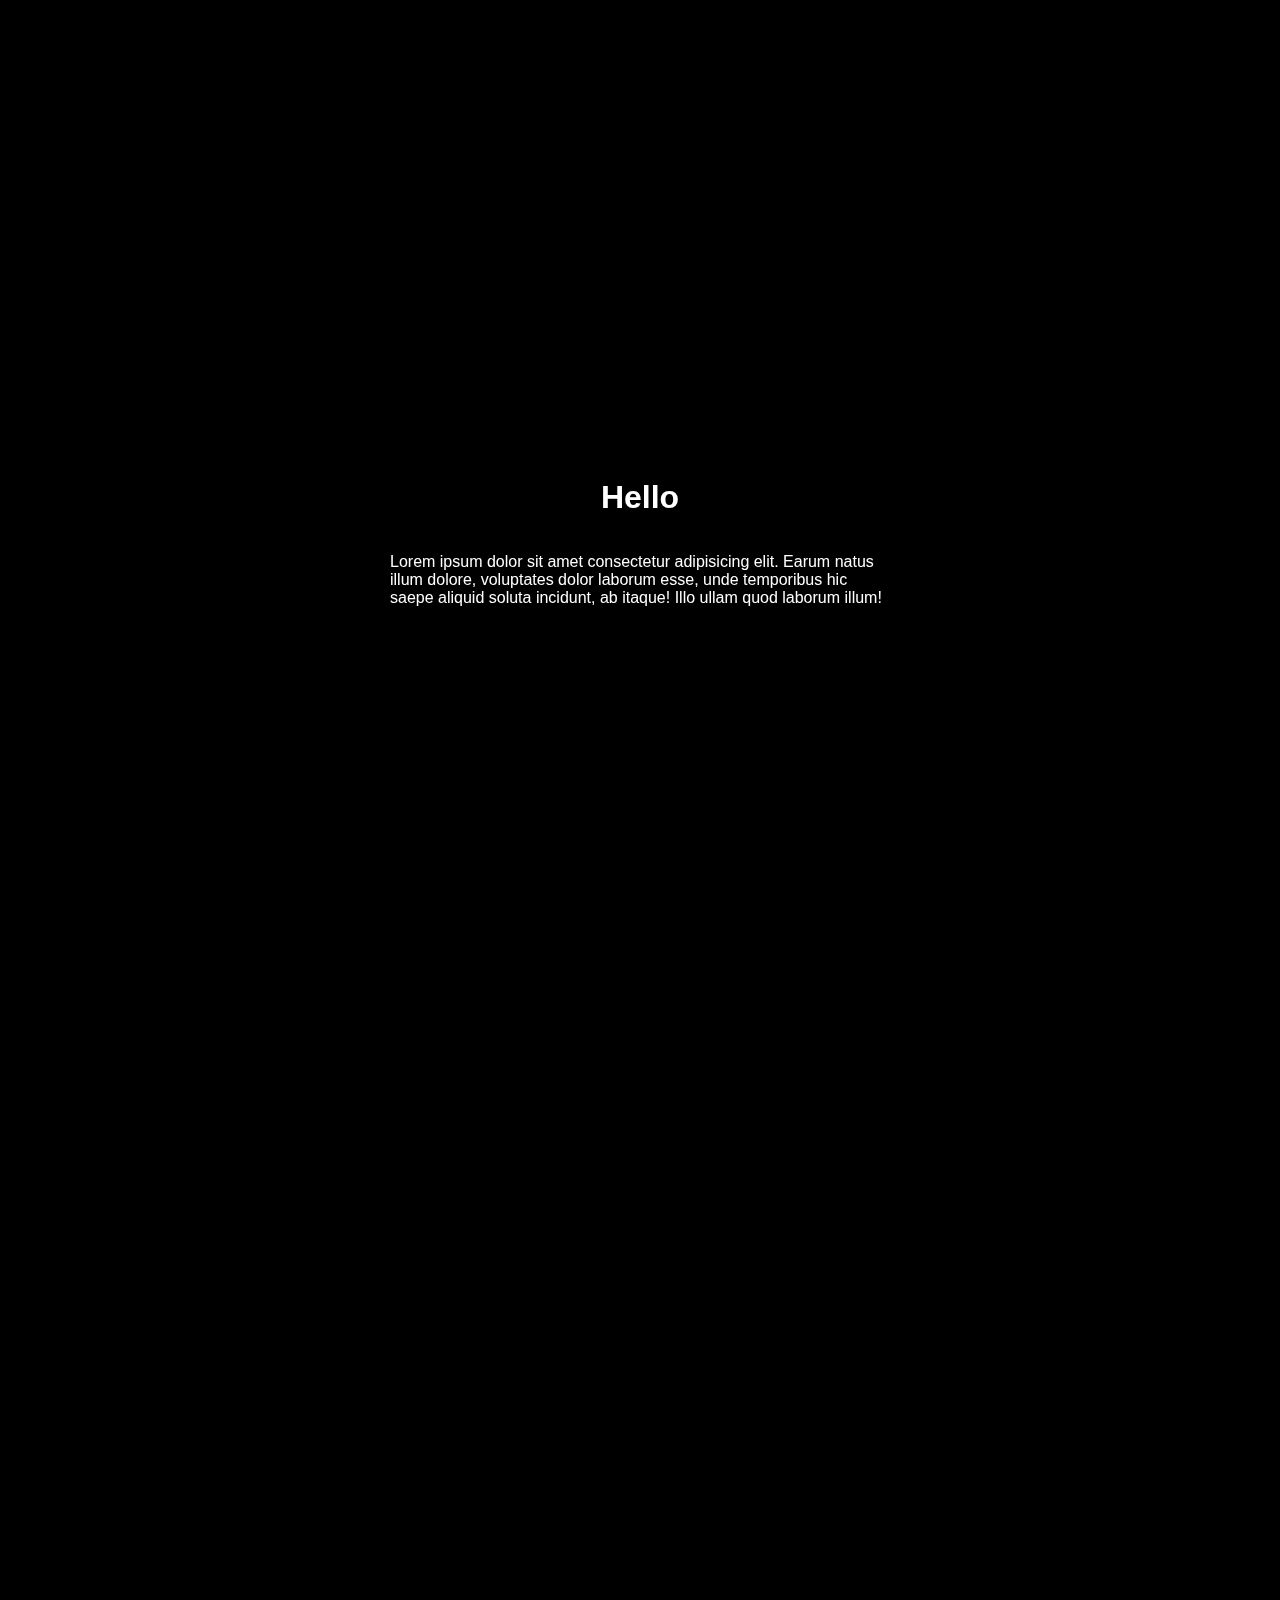
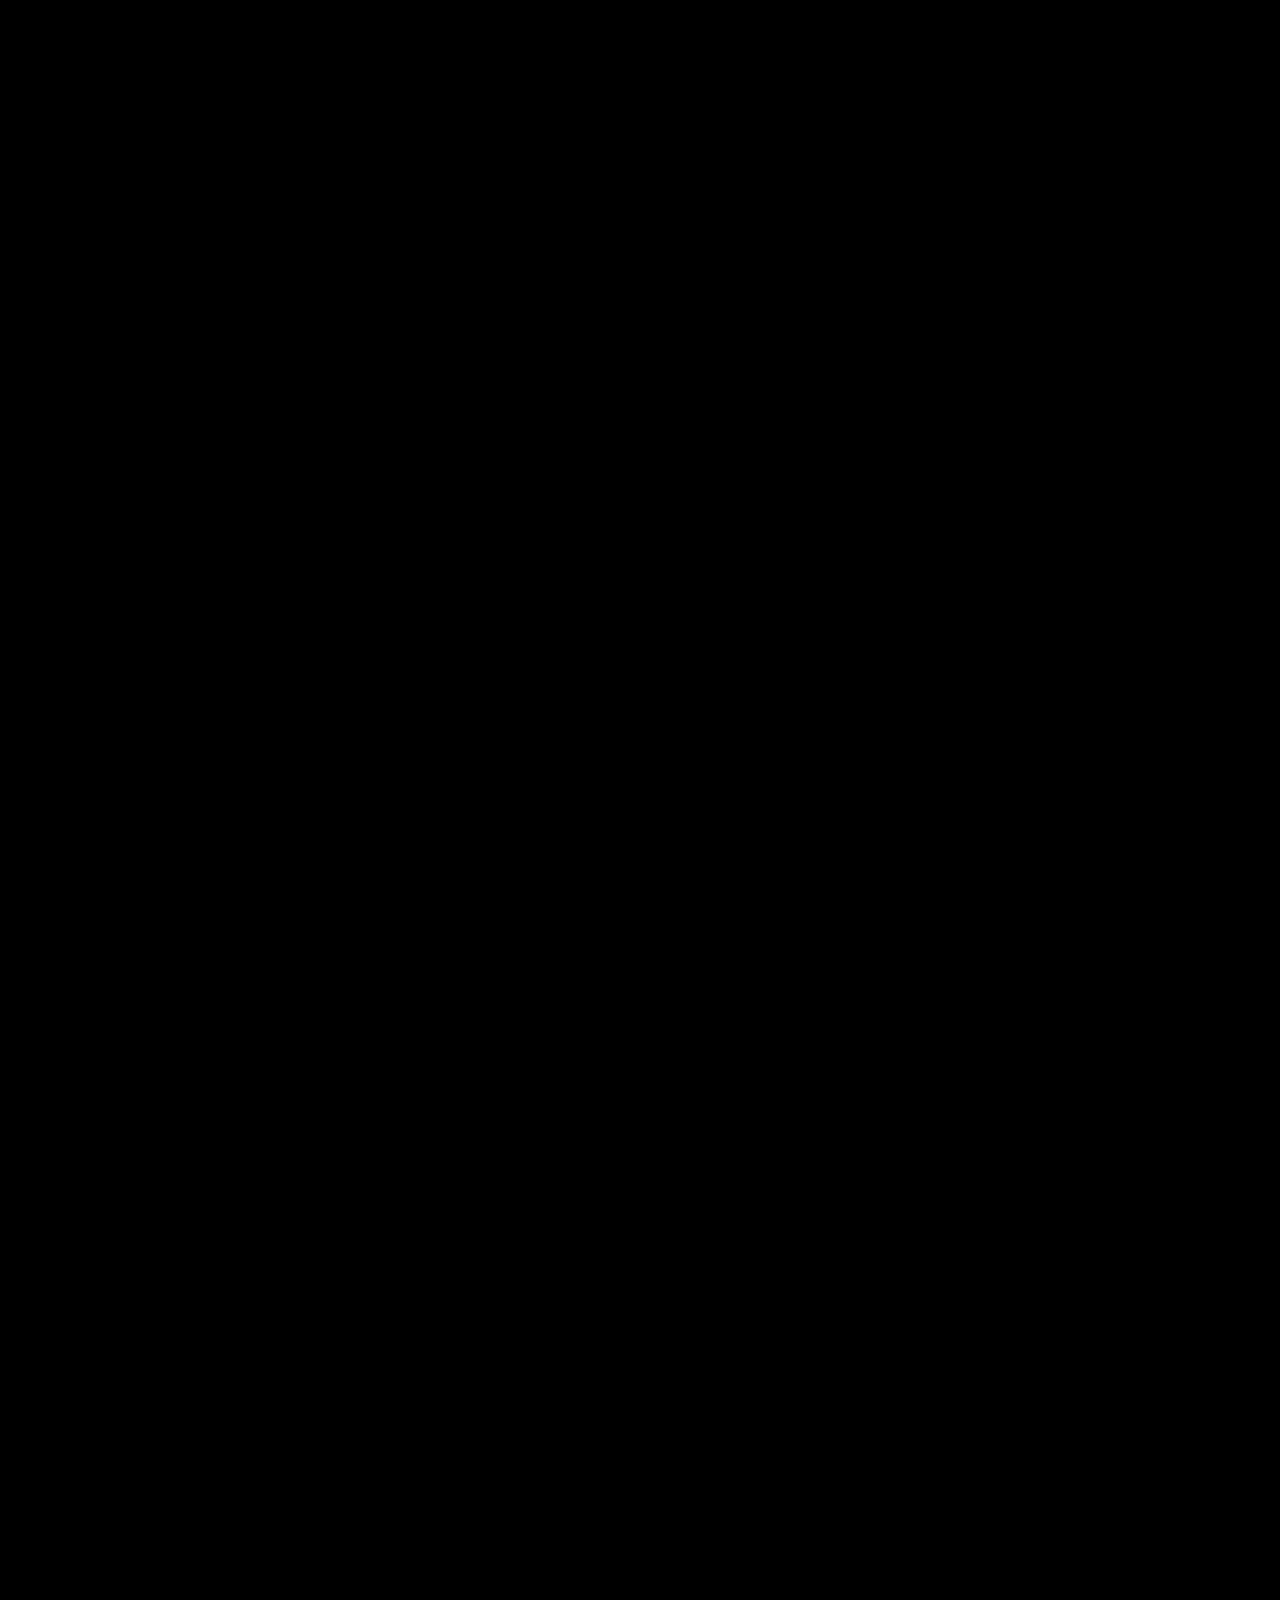
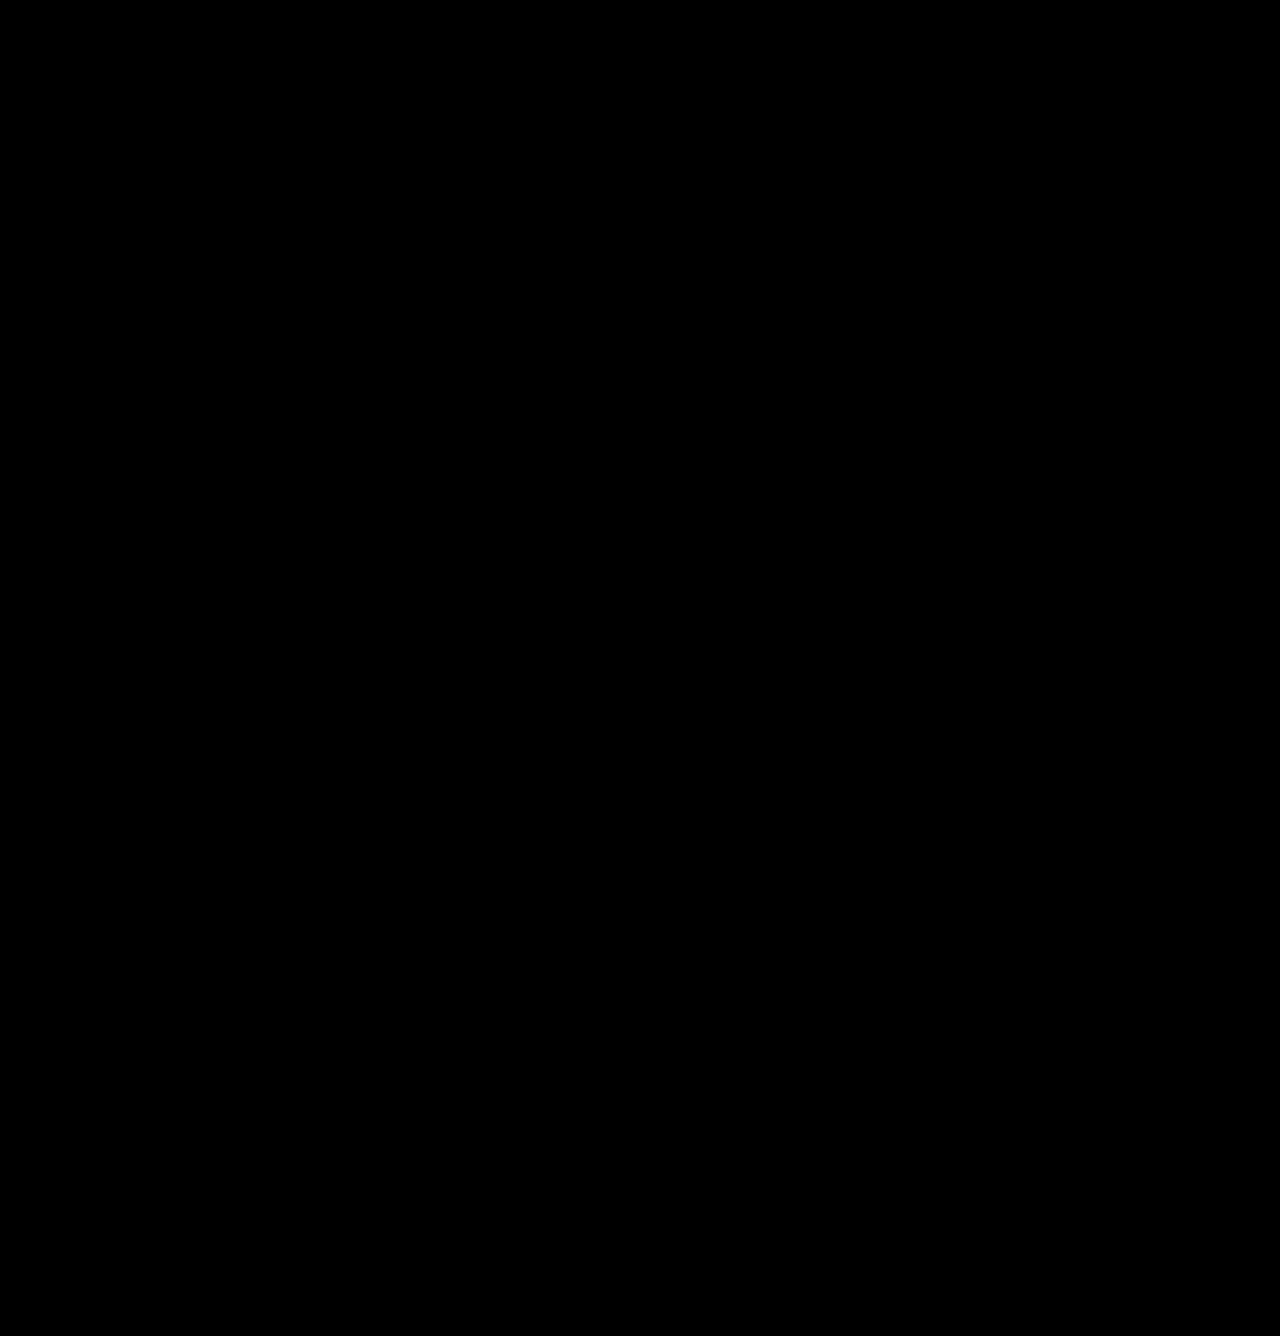
<file: Fade-in Content on Scroll/index.html>
<!DOCTYPE html>
<html lang="en">
<head>
    <meta charset="UTF-8">
    <meta name="viewport" content="width=device-width, initial-scale=1.0">
    <title>View in scroll</title>
    <link rel="stylesheet" href="style.css">
    <script defer src="index.js"></script>
</head>
<body>
    <div class="hidden">
        <h1>Hello</h1>
        <p>Lorem ipsum dolor sit amet consectetur adipisicing elit. Earum natus illum dolore, voluptates dolor laborum esse, unde temporibus hic saepe aliquid soluta incidunt, ab itaque! Illo ullam quod laborum illum!</p>
    </div>
    <div class="hidden">
        <h1>Cool Right?</h1>
        <p>Lorem ipsum dolor sit amet consectetur adipisicing elit. Earum natus illum dolore, voluptates dolor laborum esse, unde temporibus hic saepe aliquid soluta incidunt, ab itaque! Illo ullam quod laborum illum!</p>
    </div>
    <div class="hidden">
        <h1>I know it is :P</h1>
        <p>Lorem ipsum dolor sit amet consectetur adipisicing elit. Earum natus illum dolore, voluptates dolor laborum esse, unde temporibus hic saepe aliquid soluta incidunt, ab itaque! Illo ullam quod laborum illum!</p>
    </div>
    <div class="hidden">
        <h1>Mwahahahahhaha!!!</h1>
        <p>Lorem ipsum dolor sit amet consectetur adipisicing elit. Earum natus illum dolore, voluptates dolor laborum esse, unde temporibus hic saepe aliquid soluta incidunt, ab itaque! Illo ullam quod laborum illum!</p>
    </div>
</body>
</html>
</file>
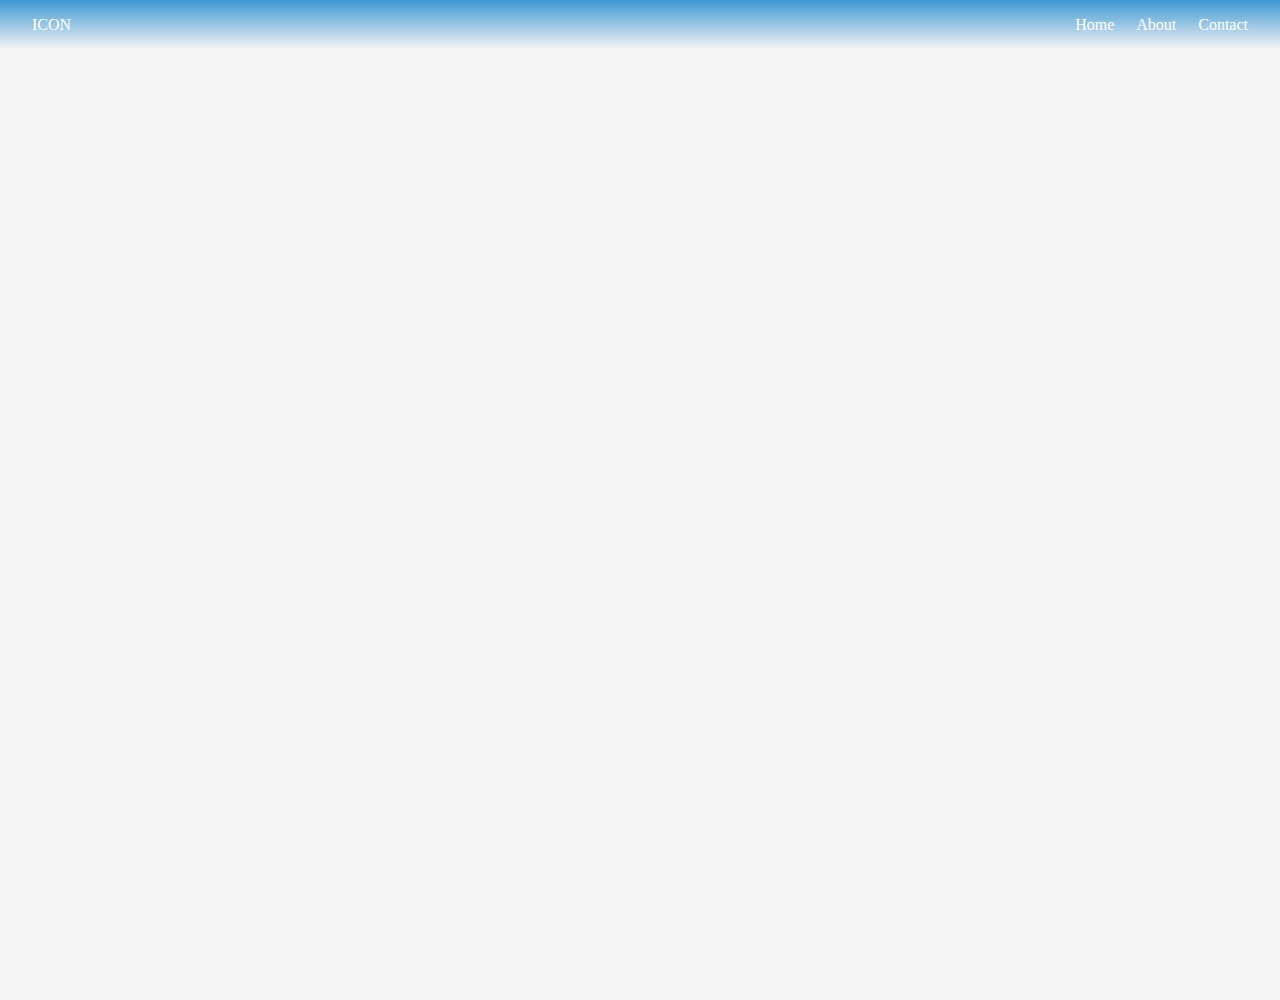
<file: Sticky Nav/index.html>
<!DOCTYPE html>
<html lang="en">
<head>
    <meta charset="UTF-8">
    <meta name="viewport" content="width=device-width, initial-scale=1.0">
    <title>Nav Bar</title>

    <!--css-->
    <link rel="stylesheet" href="style.css">     
</head>
<body>
    <nav class="sticky_nav">
        <div class="icon">ICON</div>
        <div class="links">
            <a href="#">Home</a>
            <a href="#">About</a>
            <a href="#">Contact</a>
        </div>
    </nav>
</body>
</html>
</file>
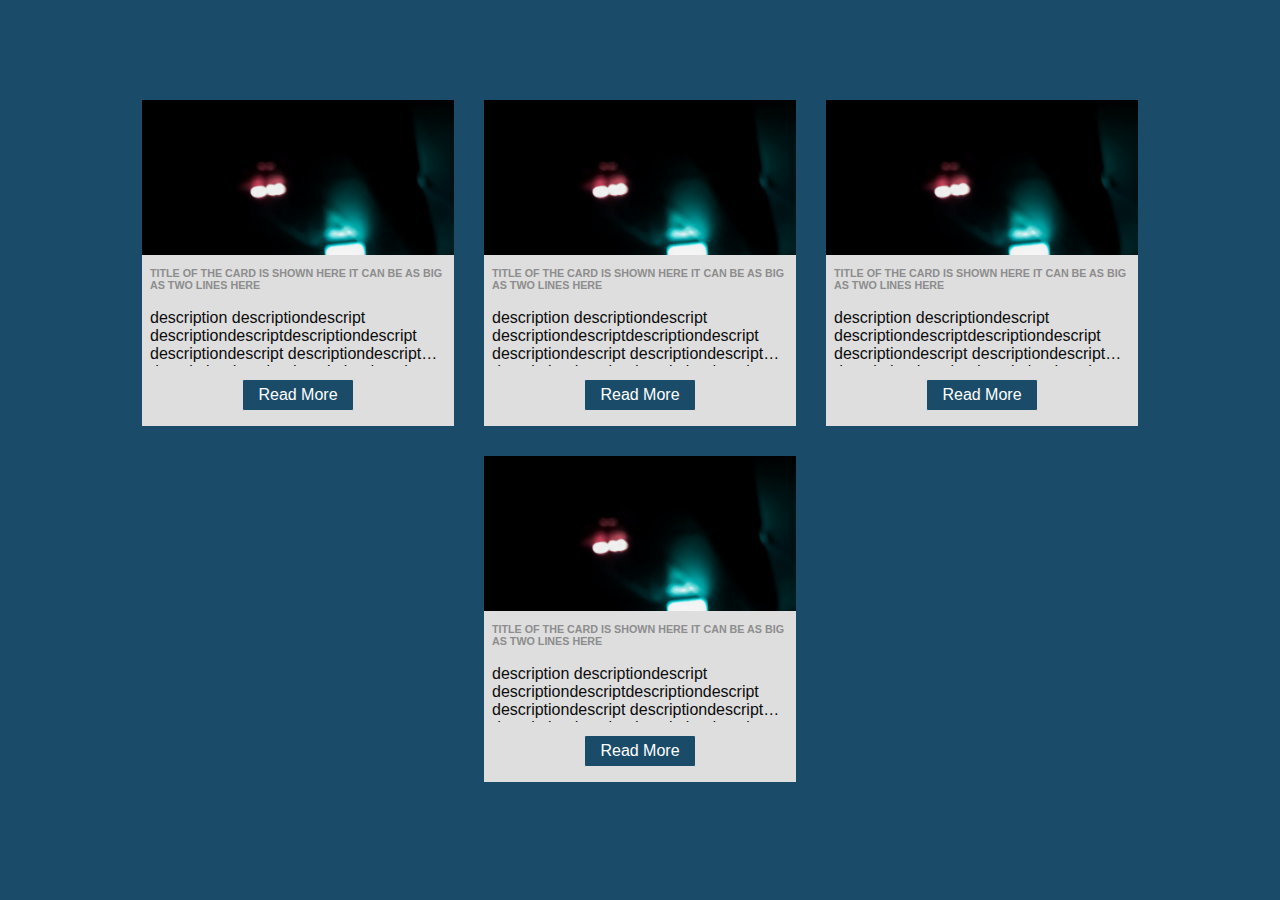
<file: card1.html>
<!DOCTYPE html>
<html lang="en">
<head>
    <meta charset="UTF-8">
    <meta name="viewport" content="width=device-width, initial-scale=1.0">

    <title>CARD-01</title>

    <!--CSS links-->
    <link rel="stylesheet" href="css/card1.css">
</head>
<body>
    <div class="card-wrapper">
        <div class="card-container">
            <div class="img-container">
                <img src="img/IMG_1954.JPG" alt="image">
            </div>
            <h6>TITLE OF THE CARD IS SHOWN HERE IT CAN BE AS BIG AS TWO LINES HERE</h6>
            <p>description descriptiondescript descriptiondescriptdescriptiondescript descriptiondescript descriptiondescript descriptiondescript descriptiondescript descriptiondescript</p>
            <div class="read-more">
                <a href="#">Read More</a>
            </div>
        </div>
        <div class="card-container">
            <div class="img-container">
                <img src="img/IMG_1954.JPG" alt="image">
            </div>
            <h6>TITLE OF THE CARD IS SHOWN HERE IT CAN BE AS BIG AS TWO LINES HERE</h6>
            <p>description descriptiondescript descriptiondescriptdescriptiondescript descriptiondescript descriptiondescript descriptiondescript descriptiondescript descriptiondescript</p>
            <div class="read-more">
                <a href="#">Read More</a>
            </div>
        </div>
        <div class="card-container">
            <div class="img-container">
                <img src="img/IMG_1954.JPG" alt="image">
            </div>
            <h6>TITLE OF THE CARD IS SHOWN HERE IT CAN BE AS BIG AS TWO LINES HERE</h6>
            <p>description descriptiondescript descriptiondescriptdescriptiondescript descriptiondescript descriptiondescript descriptiondescript descriptiondescript descriptiondescript</p>
            <div class="read-more">
                <a href="#">Read More</a>
            </div>
        </div>
        <div class="card-container">
            <div class="img-container">
                <img src="img/IMG_1954.JPG" alt="image">
            </div>
            <h6>TITLE OF THE CARD IS SHOWN HERE IT CAN BE AS BIG AS TWO LINES HERE</h6>
            <p>description descriptiondescript descriptiondescriptdescriptiondescript descriptiondescript descriptiondescript descriptiondescript descriptiondescript descriptiondescript</p>
            <div class="read-more">
                <a href="#">Read More</a>
            </div>
        </div>
    </div>
</body>
</html>
</file>
<file: Fade-in Content on Scroll/style.css>
div{
    display: flex;
    flex-direction: column;
    justify-content: center;
    align-items: center;
    height: 120vh;
    color: white;
}
p{
    width: 500px;
}
.hidden{
    opacity: 0;
    transition: all 1.5s;
    transform: translateY(20%);
    filter: blur(5px);
}
.show{
    transform: translateY(0);
    opacity: 1;
    filter: blur(0px);
}
body{
    background: #000;
    margin: 0%;
    padding: 0;
    font-family: 'Segoe UI', Tahoma, Geneva, Verdana, sans-serif;
}
</file>
<file: Sticky Nav/style.css>
body{
    height: 1000px;
    margin: 0px;
    padding: 0px;
    background: whitesmoke;
    position: relative;
}
.sticky_nav{
    width: 95%;
    color: white;
    position: fixed;
    height: 50px;
    background: linear-gradient(180deg , rgb(62, 151, 211) , whitesmoke);
    display: flex;
    justify-content: space-between;
    align-items: center;
    padding: 0 2.5%;
}
.sticky_nav > div > a{
    text-decoration: none;
    color: white;
    margin-left: 18px;
    transition: all .3s ease-in-out;
}
.sticky_nav > div > a:hover{
    color: rgb(62, 151, 211);
    /* text-shadow: 0 0 20px white; */
}
</file>
<file: css/card1.css>
body{
    margin: 0;
    padding: 0;
    background: rgb(26, 76, 105);
    font-family: sans-serif
}
.card-wrapper{
    margin: auto;
    max-width: 1080px;
    align-items: center;
    margin-top: 100px;
    margin-bottom: 100px;
    gap: 30px;
    display: flex;
    justify-content: center;
    flex-wrap: wrap;
}
.card-container{
    width: 312px;
    height: 326px;
    background: rgb(222, 222, 222);
    overflow: hidden;
    transition: all .4s ease-in-out;
}
.card-container:hover{
    box-shadow: 0px 0px 10px whitesmoke;
}
.img-container{
    height: 155px;
    overflow: hidden;
}
.card-container img{
    width: 100%;
    object-fit: cover;
    transition: all .4s ease-in-out;
}
.card-container:hover img{
    scale: 1.05;
}
.card-container h6{
    padding: 8px;
    margin: 0;
    display: -webkit-box;
    overflow: hidden;
    -webkit-box-orient: vertical;
    text-overflow: ellipsis;
    -webkit-line-clamp: 2;
    height: 26px;
    margin-top: 4px;
    color: rgb(141, 141, 141);
}
.card-container p{
    padding: 0 8px;
    margin: 8px 0px;
    display: -webkit-box;
    overflow: hidden;
    -webkit-box-orient: vertical;
    text-overflow: ellipsis;
    -webkit-line-clamp: 3;
    height: 57px;
    color: rgb(12, 12, 12);
}
.card-container a{
    border: 1px solid rgb(222, 222, 222);
    text-decoration: none;
    color: white;
    padding: 6px 15px;
    background: rgb(26, 76, 105);
    margin: 5px 8px;
    border-radius: 2px;
}
.card-container a:hover{
    color: rgb(26, 76, 105);
    background: rgb(222, 222, 222);
    transition: all .4s ease-in-out;
    border: 1px solid rgb(26, 76, 105)
}
.read-more{
    display: flex;
    justify-content: center;
}
</file>
